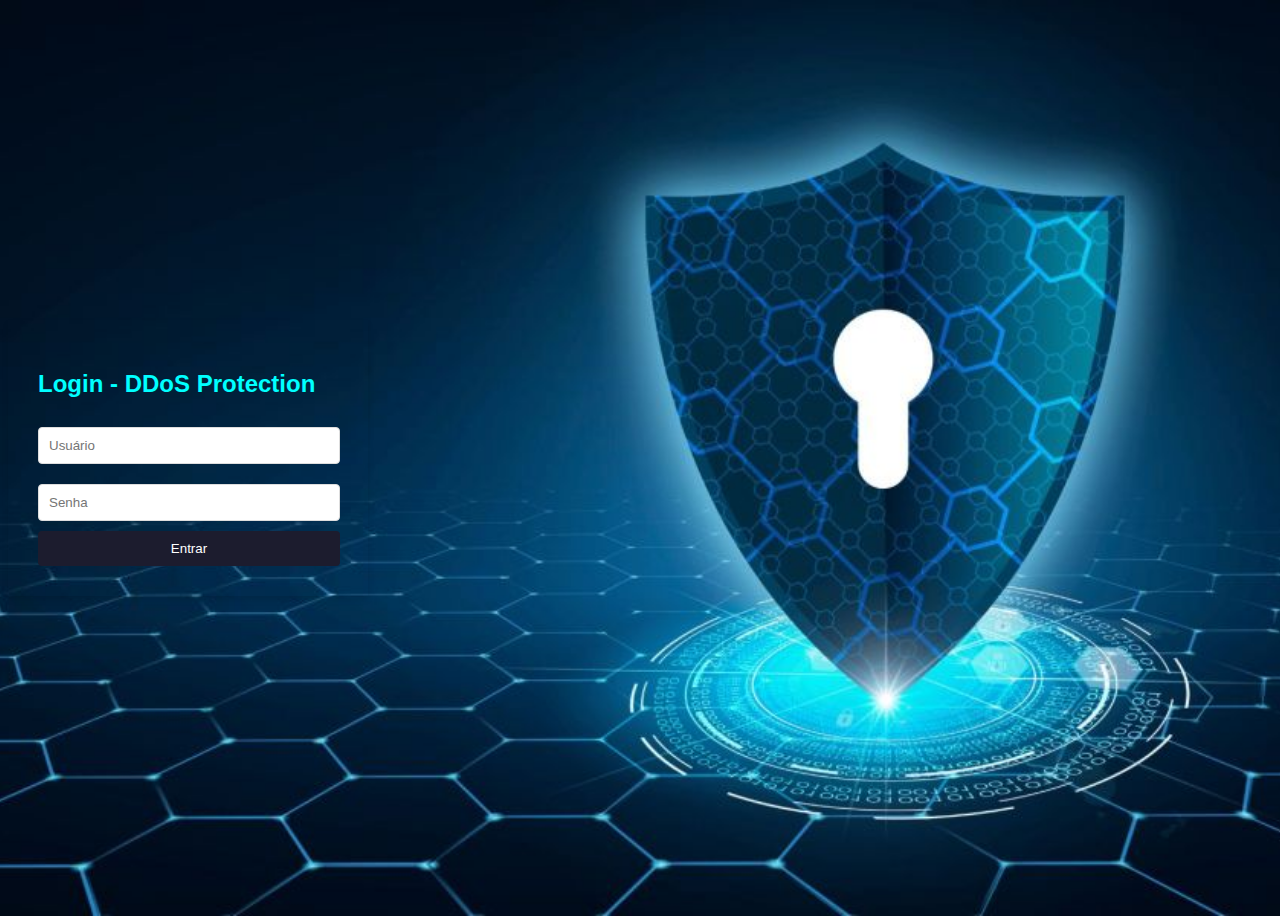
<file: index.html>
<!DOCTYPE html>
<html lang="pt-BR">
<head>
    <meta charset="UTF-8">
    <meta name="viewport" content="width=device-width, initial-scale=1.0">
    <title>Login - DDoS Protection</title>
    <link rel="icon" type="image/x-icon" href="img/favicon.png">
    
    <style>
        body {
            font-family: Arial, sans-serif;
            display: flex;
            justify-content: left;
            align-items: center;
            background-color: #f0f2f5;
            background-image: url('img/background.jpg');
            background-size: cover;
            background-position: center;
            height: 100vh;
           
        }
        .login-container {
           
            padding: 30px;
            /*border-radius: 8px;*/
            box-shadow: 0 4px 6px rgba(0,0,0,0.1);
            width: 300px;
            color: aqua;
        }
        .login-container input {
            width: 280px;
            padding: 10px;
            margin: 10px 0;
            border: 1px solid #ddd;
            border-radius: 4px;
        }
        .login-container button {
            width: 302px;
            padding: 10px;
            background-color: #1c1c2e;
            color: white;
            border: none;
            border-radius: 4px;
            cursor: pointer;
        }
        .login-container button:hover {
            background-color: #2b2b3d;
        }
         /* Estilo do texto com animação blink */
  
    </style>
</head>
<body style="background-size: cover; background-position: center;">
    <div class="login-container">
        <h2>Login - DDoS Protection</h2>
        <form id="login-form">
            <input 
                type="text" 
                id="username" 
                placeholder="Usuário" 
                required
            >
            <input 
                type="password" 
                id="password" 
                placeholder="Senha" 
                required
            >
            <button type="submit">Entrar</button>
        </form>
    </div>

    <script src="js/auth.js"></script>
    <script>
        window.onload = function() {
          // Tenta resetar o zoom
          document.body.style.zoom = 1.0;
          
          // Para navegadores que não suportam zoom via CSS
          if (window.devicePixelRatio !== 1) {
            var body = document.getElementsByTagName('body')[0];
            body.style.webkitTransform = 'scale(1)';
            body.style.mozTransform = 'scale(1)';
            body.style.msTransform = 'scale(1)';
            body.style.oTransform = 'scale(1)';
            body.style.transform = 'scale(1)';
          }
        }
      </script>
    
</body>
</html>
</file>
